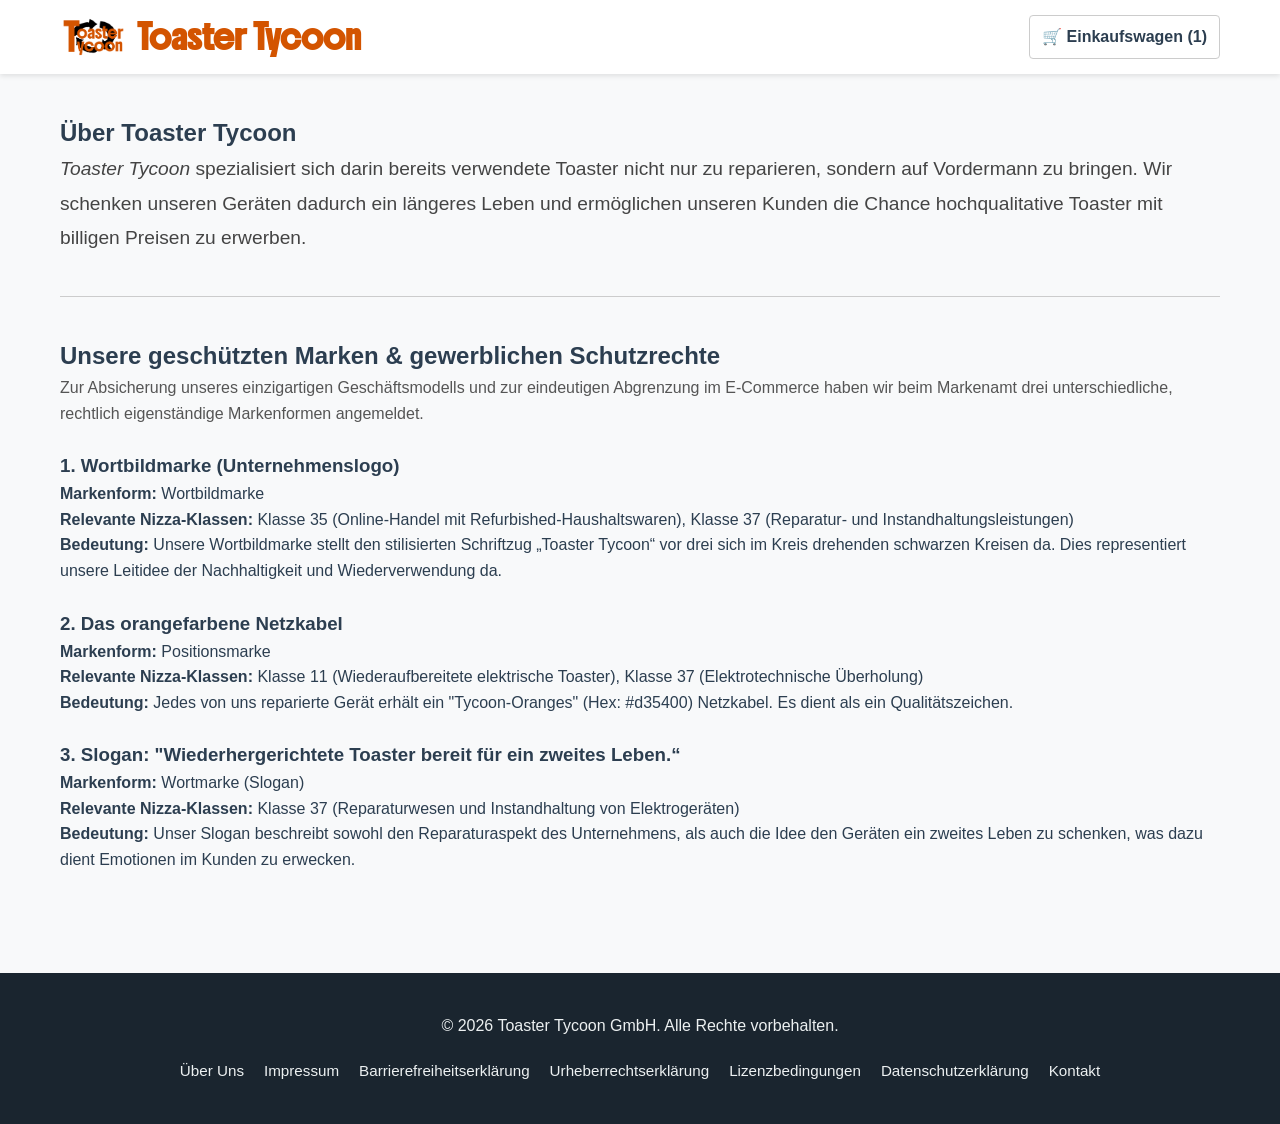
<file: about.html>
<!DOCTYPE html>
<html lang="de">
<head>
    <meta charset="UTF-8">
    <meta name="viewport" content="width=device-width, initial-scale=1.0">
    <title>Toaster Tycoon</title>
    <link rel="stylesheet" href="style.css">
</head>
<body>

    <!-- Skip-Link für Barrierefreiheit (Screenreader / Tastaturnutzer) -->
    <!-- <a href="#main-content" class="skip-link">Zum Hauptinhalt springen</a> -->

    <header class="site-header">
        <div class="header-container">
            <a href="index.html">
                <div class="logo-area">
                    <!-- Platzhalter für die Toaster Tycoon Wortbildmarke -->
                    <img src="img/logo.png" alt="Toaster Tycoon Logo" class="logo-img">
                    <span class="logo-text">Toaster Tycoon</span>
                </div>
            </a>
            
            <nav class="cart-nav">
                <a href="cart.html" class="cart-link" aria-label="Einkaufswagen, aktuell 1 Artikel">
                    <span class="cart-icon" aria-hidden="true">🛒</span> Einkaufswagen (1)
                </a>
            </nav>
        </div>
    </header>

    <main id="main-content">
        <!-- Unternehmensphilosophie / Aufgabe 0 & 3 -->
        <section class="about-hero" aria-labelledby="about-heading">
            <h1 id="about-heading">Über Toaster Tycoon</h1>
            <p class="about-lead">
                <i>Toaster Tycoon</i> spezialisiert sich darin bereits verwendete Toaster nicht nur zu reparieren, sondern auf Vordermann zu bringen.
                Wir schenken unseren Geräten dadurch ein längeres Leben und ermöglichen unseren Kunden die Chance hochqualitative Toaster mit billigen Preisen zu erwerben.
            </p>
        </section>

        <hr class="section-divider" aria-hidden="true">

        <!-- Markendokumentation / Aufgabe 3 -->
        <section class="brand-documentation" aria-labelledby="brand-heading">
            <h2 id="brand-heading">Unsere geschützten Marken & gewerblichen Schutzrechte</h2>
            <p class="brand-intro">
                Zur Absicherung unseres einzigartigen Geschäftsmodells und zur eindeutigen Abgrenzung im E-Commerce haben wir 
                beim Markenamt drei unterschiedliche, rechtlich eigenständige Markenformen angemeldet.
            </p>

            <div class="brand-grid">
                
                <!-- MARKE 1: WORTBILDMARKE -->
                <article>
                    <h3>1. Wortbildmarke (Unternehmenslogo)</h3>
                    <div>
                        <p><strong>Markenform:</strong> Wortbildmarke</p>
                        <p><strong>Relevante Nizza-Klassen:</strong> Klasse 35 (Online-Handel mit Refurbished-Haushaltswaren), Klasse 37 (Reparatur- und Instandhaltungsleistungen)</p>
                    </div>
                    <p>
                        <strong>Bedeutung:</strong> Unsere Wortbildmarke stellt den stilisierten Schriftzug 
                        „Toaster Tycoon“ vor drei sich im Kreis drehenden schwarzen Kreisen da. 
                        Dies representiert unsere Leitidee der Nachhaltigkeit und Wiederverwendung da.
                    </p>
                </article>

                <!-- MARKE 2: POSITIONSMARKE -->
                <article>
                    <h3>2. Das orangefarbene Netzkabel</h3>
                    <div>
                        <p><strong>Markenform:</strong> Positionsmarke</p>
                        <p><strong>Relevante Nizza-Klassen:</strong> Klasse 11 (Wiederaufbereitete elektrische Toaster), Klasse 37 (Elektrotechnische Überholung)</p>
                    </div>
                    <p>
                        <strong>Bedeutung:</strong> Jedes von uns reparierte Gerät erhält ein "Tycoon-Oranges" (Hex: #d35400) Netzkabel. Es dient als ein Qualitätszeichen.
                    </p>
                </article>

                <!-- MARKE 3: WORTMARKE (SLOGAN) -->
                <article>
                    <h3>3. Slogan: "Wiederhergerichtete Toaster bereit für ein zweites Leben.“</h3>
                    <div>
                        <p><strong>Markenform:</strong> Wortmarke (Slogan)</p>
                        <p><strong>Relevante Nizza-Klassen:</strong> Klasse 37 (Reparaturwesen und Instandhaltung von Elektrogeräten)</p>
                    </div>
                    <p>
                        <strong>Bedeutung:</strong> Unser Slogan beschreibt sowohl den Reparaturaspekt des Unternehmens, als auch die Idee den Geräten ein zweites Leben zu schenken, 
                        was dazu dient Emotionen im Kunden zu erwecken.
                    </p>
                </article>
            </div>
        </section>
    </main>

    <footer class="site-footer">
        <div class="footer-container">
            <p>&copy; 2026 Toaster Tycoon GmbH. Alle Rechte vorbehalten.</p>
            <nav class="footer-nav" aria-label="Rechtliche Informationen">
                <ul>
                    <li><a href="about.html">Über Uns</a></li>
                    <li><a href="impressum.html">Impressum</a></li>
                    <li><a href="barrierefreiheit.html">Barrierefreiheitserklärung</a></li>
                    <li><a href="urheberrecht.html">Urheberrechtserklärung</a></li>
                    <li><a href="lizenz.html">Lizenzbedingungen</a></li>
                    <li><a href="datenschutz.html">Datenschutzerklärung</a></li>
                    <li><a href="kontakt.html">Kontakt</a></li>
                </ul>
            </nav>
        </div>
    </footer>

</body>
</html>
</file>
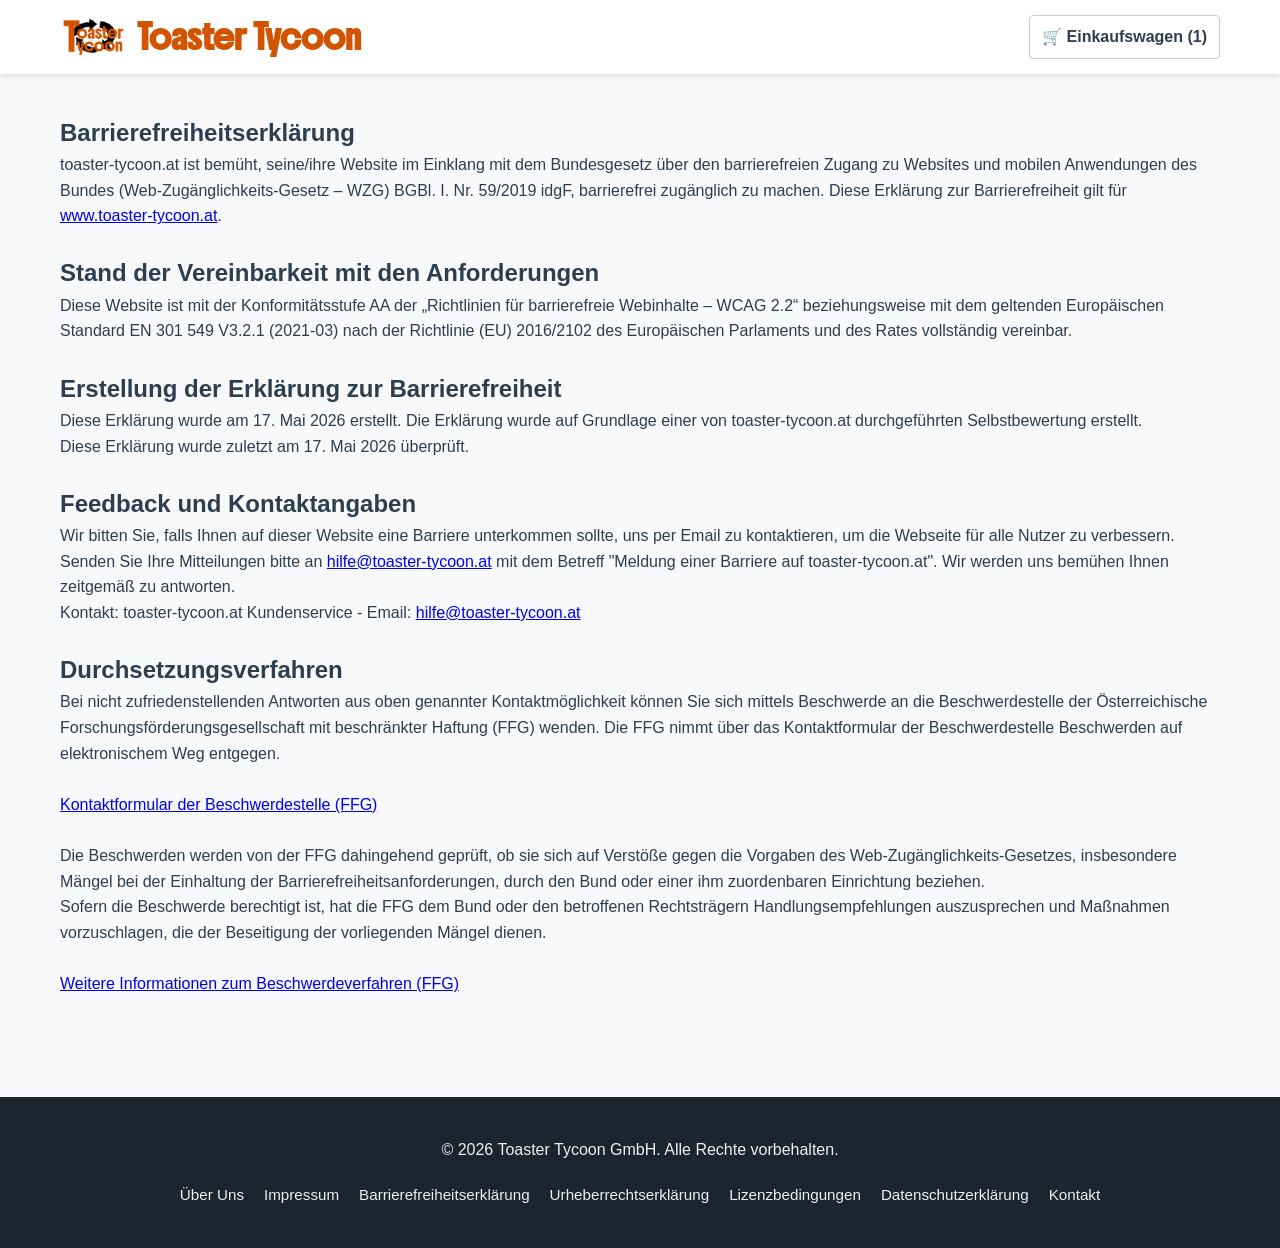
<file: barrierefreiheit.html>
<!DOCTYPE html>
<html lang="de">
<head>
    <meta charset="UTF-8">
    <meta name="viewport" content="width=device-width, initial-scale=1.0">
    <title>Toaster Tycoon</title>
    <link rel="stylesheet" href="style.css">
</head>
<body>

    <!-- Skip-Link für Barrierefreiheit (Screenreader / Tastaturnutzer) -->
    <!-- <a href="#main-content" class="skip-link">Zum Hauptinhalt springen</a> -->

    <header class="site-header">
        <div class="header-container">
            <a href="index.html">
                <div class="logo-area">
                    <!-- Platzhalter für die Toaster Tycoon Wortbildmarke -->
                    <img src="img/logo.png" alt="Toaster Tycoon Logo" class="logo-img">
                    <span class="logo-text">Toaster Tycoon</span>
                </div>
            </a>
            
            <nav class="cart-nav">
                <a href="cart.html" class="cart-link" aria-label="Einkaufswagen, aktuell 1 Artikel">
                    <span class="cart-icon" aria-hidden="true">🛒</span> Einkaufswagen (1)
                </a>
            </nav>
        </div>
    </header>

    <main id="main-content">
        <section>
            <h1>Barrierefreiheitserklärung</h1>
            <p>toaster-tycoon.at ist bemüht, seine/ihre Website im Einklang mit dem Bundesgesetz über den barrierefreien Zugang zu Websites und mobilen Anwendungen des Bundes (Web-Zugänglichkeits-Gesetz – WZG) BGBl. I. Nr. 59/2019 idgF, barrierefrei zugänglich zu machen. Diese Erklärung zur Barrierefreiheit gilt für <a href="https://schlemens11.github.io" target="_blank">www.toaster-tycoon.at</a>.</p>
            <br><h2>Stand der Vereinbarkeit mit den Anforderungen</h2>
            <p>Diese Website ist mit der Konformitätsstufe AA der „Richtlinien für barrierefreie Webinhalte – WCAG 2.2“ beziehungsweise mit dem geltenden Europäischen Standard EN 301 549 V3.2.1 (2021-03) nach der Richtlinie (EU) 2016/2102 des Europäischen Parlaments und des Rates vollständig vereinbar.</p>
            <br><h2>Erstellung der Erklärung zur Barrierefreiheit</h2>
            <p>Diese Erklärung wurde am 17. Mai 2026 erstellt. Die Erklärung wurde auf Grundlage einer von toaster-tycoon.at durchgeführten Selbstbewertung erstellt.</p>
            <p>Diese Erklärung wurde zuletzt am 17. Mai 2026 überprüft.</p>
            <br><h2>Feedback und Kontaktangaben</h2>
            <p>Wir bitten Sie, falls Ihnen auf dieser Website eine Barriere unterkommen sollte, uns per Email zu kontaktieren, um die Webseite für alle Nutzer zu verbessern.</p>
            <p>Senden Sie Ihre Mitteilungen bitte an <a href="mailto:hilfe@toaster-tycoon.at">hilfe@toaster-tycoon.at</a> mit dem Betreff "Meldung einer Barriere auf toaster-tycoon.at". Wir werden uns bemühen Ihnen zeitgemäß zu antworten.</p>
            <p>Kontakt: toaster-tycoon.at Kundenservice - Email: <a href="mailto:hilfe@toaster-tycoon.at">hilfe@toaster-tycoon.at</a></p>
            <br><h2>Durchsetzungsverfahren</h2>
            <p>Bei nicht zufriedenstellenden Antworten aus oben genannter Kontaktmöglichkeit können Sie sich mittels Beschwerde an die Beschwerdestelle der Österreichische Forschungsförderungsgesellschaft mit beschränkter Haftung (FFG) wenden. Die FFG nimmt über das Kontaktformular der Beschwerdestelle Beschwerden auf elektronischem Weg entgegen.</p>
            <br><p><a href="https://www.digitalbarrierefrei.at/de/beschwerdestelle/kontaktformular-beschwerdestelle" target="_blank">Kontaktformular der Beschwerdestelle (FFG)</a></p><br>
            <p>Die Beschwerden werden von der FFG dahingehend geprüft, ob sie sich auf Verstöße gegen die Vorgaben des Web-Zugänglichkeits-Gesetzes, insbesondere Mängel bei der Einhaltung der Barrierefreiheitsanforderungen, durch den Bund oder einer ihm zuordenbaren Einrichtung beziehen.</p>
            <p>Sofern die Beschwerde berechtigt ist, hat die FFG dem Bund oder den betroffenen Rechtsträgern Handlungsempfehlungen auszusprechen und Maßnahmen vorzuschlagen, die der Beseitigung der vorliegenden Mängel dienen.</p>
            <br><p><a href="https://www.digitalbarrierefrei.at/de/beschwerde-einreichen/beschwerdestellen-in-oesterreich/bund" target="_blank">Weitere Informationen zum Beschwerdeverfahren (FFG)</a></p>
        </section>
    </main>

    <footer class="site-footer">
        <div class="footer-container">
            <p>&copy; 2026 Toaster Tycoon GmbH. Alle Rechte vorbehalten.</p>
            <nav class="footer-nav" aria-label="Rechtliche Informationen">
                <ul>
                    <li><a href="about.html">Über Uns</a></li>
                    <li><a href="impressum.html">Impressum</a></li>
                    <li><a href="barrierefreiheit.html">Barrierefreiheitserklärung</a></li>
                    <li><a href="urheberrecht.html">Urheberrechtserklärung</a></li>
                    <li><a href="lizenz.html">Lizenzbedingungen</a></li>
                    <li><a href="datenschutz.html">Datenschutzerklärung</a></li>
                    <li><a href="kontakt.html">Kontakt</a></li>
                </ul>
            </nav>
        </div>
    </footer>

</body>
</html>
</file>
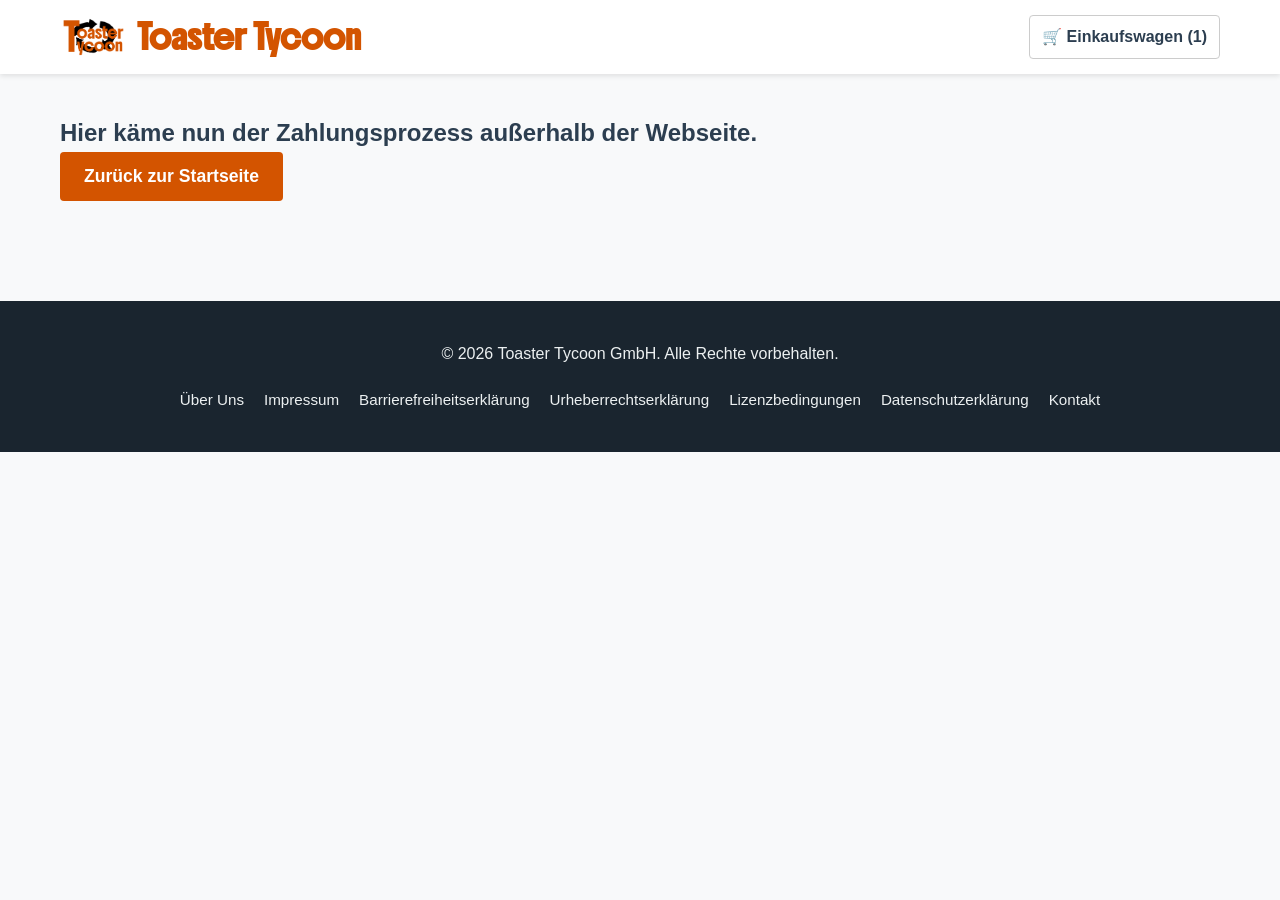
<file: checkout.html>
<!DOCTYPE html>
<html lang="de">
<head>
    <meta charset="UTF-8">
    <meta name="viewport" content="width=device-width, initial-scale=1.0">
    <title>Toaster Tycoon</title>
    <link rel="stylesheet" href="style.css">
</head>
<body>

    <!-- Skip-Link für Barrierefreiheit (Screenreader / Tastaturnutzer) -->
    <!-- <a href="#main-content" class="skip-link">Zum Hauptinhalt springen</a> -->

    <header class="site-header">
        <div class="header-container">
            <a href="index.html">
                <div class="logo-area">
                    <!-- Platzhalter für die Toaster Tycoon Wortbildmarke -->
                    <img src="img/logo.png" alt="Toaster Tycoon Logo" class="logo-img">
                    <span class="logo-text">Toaster Tycoon</span>
                </div>
            </a>
            
            <nav class="cart-nav">
                <a href="cart.html" class="cart-link" aria-label="Einkaufswagen, aktuell 1 Artikel">
                    <span class="cart-icon" aria-hidden="true">🛒</span> Einkaufswagen (1)
                </a>
            </nav>
        </div>
    </header>

    <main id="main-content">
        <section>
            <h1>Hier käme nun der Zahlungsprozess außerhalb der Webseite.</h1>
            <a href="index.html">
                <button class="btn-checkout" aria-label="Zurück zur Startseite wechseln">
                    Zurück zur Startseite
                </button>
            </a>
        </section>
    </main>

    <footer class="site-footer">
        <div class="footer-container">
            <p>&copy; 2026 Toaster Tycoon GmbH. Alle Rechte vorbehalten.</p>
            <nav class="footer-nav" aria-label="Rechtliche Informationen">
                <ul>
                    <li><a href="about.html">Über Uns</a></li>
                    <li><a href="impressum.html">Impressum</a></li>
                    <li><a href="barrierefreiheit.html">Barrierefreiheitserklärung</a></li>
                    <li><a href="urheberrecht.html">Urheberrechtserklärung</a></li>
                    <li><a href="lizenz.html">Lizenzbedingungen</a></li>
                    <li><a href="datenschutz.html">Datenschutzerklärung</a></li>
                    <li><a href="kontakt.html">Kontakt</a></li>
                </ul>
            </nav>
        </div>
    </footer>

</body>
</html>
</file>
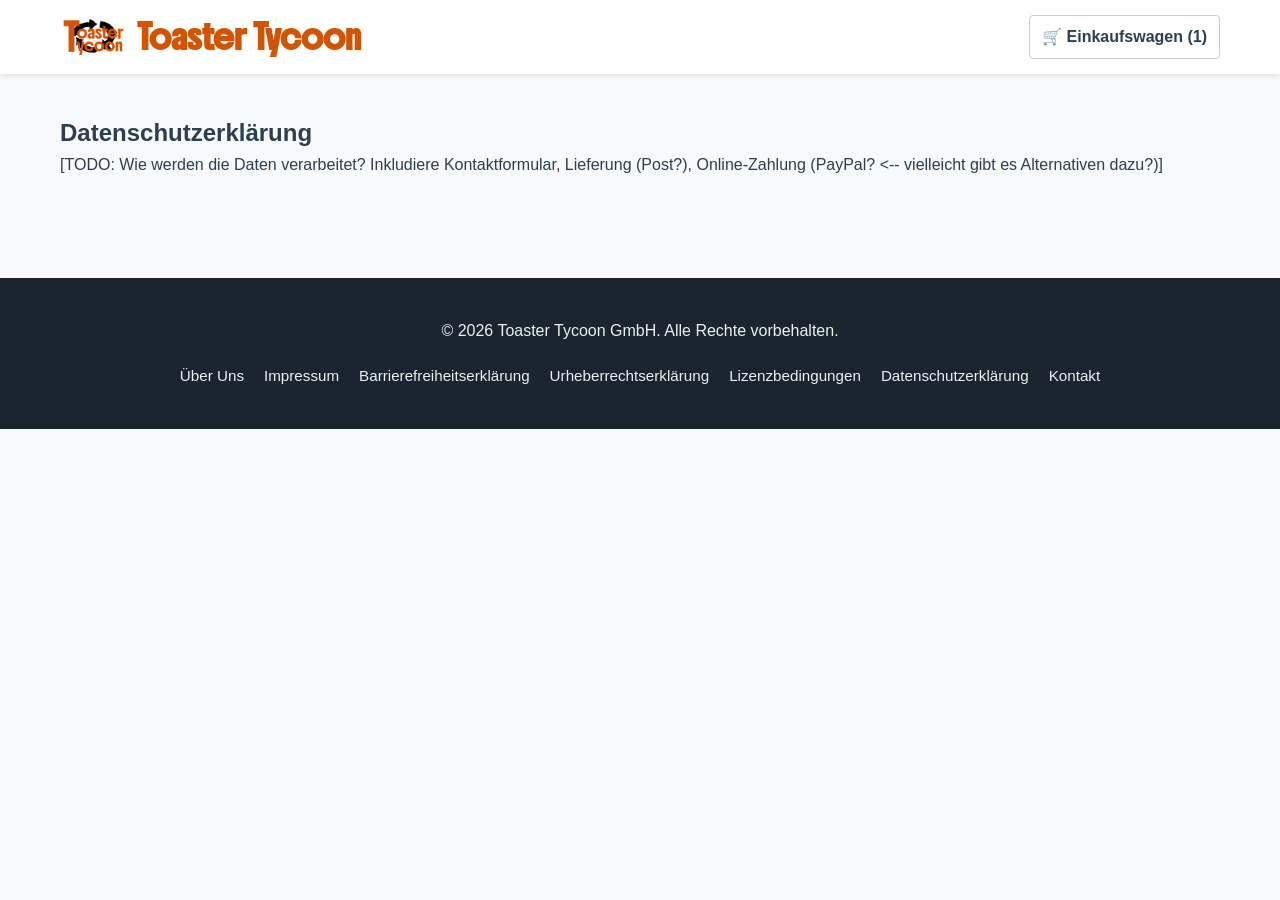
<file: datenschutz.html>
<!DOCTYPE html>
<html lang="de">
<head>
    <meta charset="UTF-8">
    <meta name="viewport" content="width=device-width, initial-scale=1.0">
    <title>Toaster Tycoon</title>
    <link rel="stylesheet" href="style.css">
</head>
<body>

    <!-- Skip-Link für Barrierefreiheit (Screenreader / Tastaturnutzer) -->
    <!-- <a href="#main-content" class="skip-link">Zum Hauptinhalt springen</a> -->

    <header class="site-header">
        <div class="header-container">
            <a href="index.html">
                <div class="logo-area">
                    <!-- Platzhalter für die Toaster Tycoon Wortbildmarke -->
                    <img src="img/logo.png" alt="Toaster Tycoon Logo" class="logo-img">
                    <span class="logo-text">Toaster Tycoon</span>
                </div>
            </a>
            
            <nav class="cart-nav">
                <a href="cart.html" class="cart-link" aria-label="Einkaufswagen, aktuell 1 Artikel">
                    <span class="cart-icon" aria-hidden="true">🛒</span> Einkaufswagen (1)
                </a>
            </nav>
        </div>
    </header>

    <main id="main-content">
        <section>
            <h1>Datenschutzerklärung</h1>
            <p>[TODO: Wie werden die Daten verarbeitet? Inkludiere Kontaktformular, Lieferung (Post?), Online-Zahlung (PayPal? <-- vielleicht gibt es Alternativen dazu?)]</p>
        </section>
    </main>

    <footer class="site-footer">
        <div class="footer-container">
            <p>&copy; 2026 Toaster Tycoon GmbH. Alle Rechte vorbehalten.</p>
            <nav class="footer-nav" aria-label="Rechtliche Informationen">
                <ul>
                    <li><a href="about.html">Über Uns</a></li>
                    <li><a href="impressum.html">Impressum</a></li>
                    <li><a href="barrierefreiheit.html">Barrierefreiheitserklärung</a></li>
                    <li><a href="urheberrecht.html">Urheberrechtserklärung</a></li>
                    <li><a href="lizenz.html">Lizenzbedingungen</a></li>
                    <li><a href="datenschutz.html">Datenschutzerklärung</a></li>
                    <li><a href="kontakt.html">Kontakt</a></li>
                </ul>
            </nav>
        </div>
    </footer>

</body>
</html>
</file>
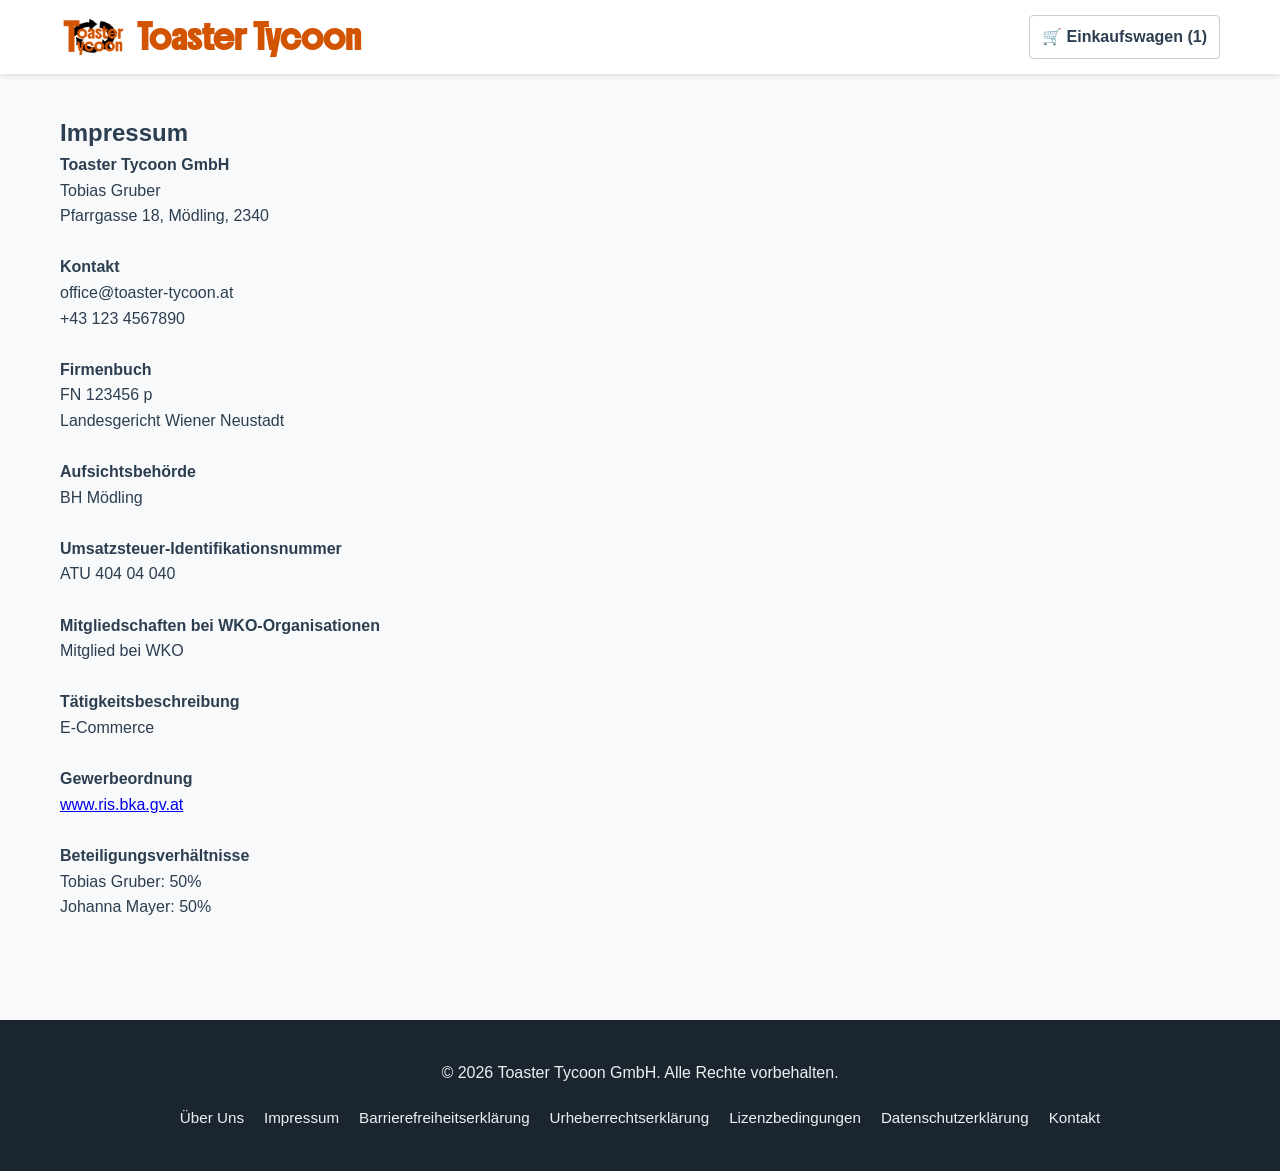
<file: impressum.html>
<!DOCTYPE html>
<html lang="de">
<head>
    <meta charset="UTF-8">
    <meta name="viewport" content="width=device-width, initial-scale=1.0">
    <title>Toaster Tycoon</title>
    <link rel="stylesheet" href="style.css">
</head>
<body>

    <!-- Skip-Link für Barrierefreiheit (Screenreader / Tastaturnutzer) -->
    <!-- <a href="#main-content" class="skip-link">Zum Hauptinhalt springen</a> -->

    <header class="site-header">
        <div class="header-container">
            <a href="index.html">
                <div class="logo-area">
                    <!-- Platzhalter für die Toaster Tycoon Wortbildmarke -->
                    <img src="img/logo.png" alt="Toaster Tycoon Logo" class="logo-img">
                    <span class="logo-text">Toaster Tycoon</span>
                </div>
            </a>
            
            <nav class="cart-nav">
                <a href="cart.html" class="cart-link" aria-label="Einkaufswagen, aktuell 1 Artikel">
                    <span class="cart-icon" aria-hidden="true">🛒</span> Einkaufswagen (1)
                </a>
            </nav>
        </div>
    </header>

    <main id="main-content">
        <section>
            <h1>Impressum</h1>
            <p><strong>Toaster Tycoon GmbH</strong><br>Tobias Gruber<br>Pfarrgasse 18, Mödling, 2340</p><br>
            <p><strong>Kontakt</strong><br>office@toaster-tycoon.at<br>+43 123 4567890</p><br>
            <p><strong>Firmenbuch</strong><br>FN 123456 p<br> Landesgericht Wiener Neustadt</p><br>
            <p><strong>Aufsichtsbehörde</strong><br>BH Mödling</p><br>
            <p><strong>Umsatzsteuer-Identifikationsnummer</strong><br>ATU 404 04 040</p><br>
            <p><strong>Mitgliedschaften bei WKO-Organisationen</strong><br>Mitglied bei WKO</p><br>
            <p><strong>Tätigkeitsbeschreibung</strong><br>E-Commerce</p><br>
            <p><strong>Gewerbeordnung</strong><br><a href="www.ris.bka.gv.at">www.ris.bka.gv.at</a></p><br>
            <p><strong>Beteiligungsverhältnisse</strong><br>Tobias Gruber: 50%<br>Johanna Mayer: 50%</p>
        </section>
    </main>

    <footer class="site-footer">
        <div class="footer-container">
            <p>&copy; 2026 Toaster Tycoon GmbH. Alle Rechte vorbehalten.</p>
            <nav class="footer-nav" aria-label="Rechtliche Informationen">
                <ul>
                    <li><a href="about.html">Über Uns</a></li>
                    <li><a href="impressum.html">Impressum</a></li>
                    <li><a href="barrierefreiheit.html">Barrierefreiheitserklärung</a></li>
                    <li><a href="urheberrecht.html">Urheberrechtserklärung</a></li>
                    <li><a href="lizenz.html">Lizenzbedingungen</a></li>
                    <li><a href="datenschutz.html">Datenschutzerklärung</a></li>
                    <li><a href="kontakt.html">Kontakt</a></li>
                </ul>
            </nav>
        </div>
    </footer>

</body>
</html>
</file>
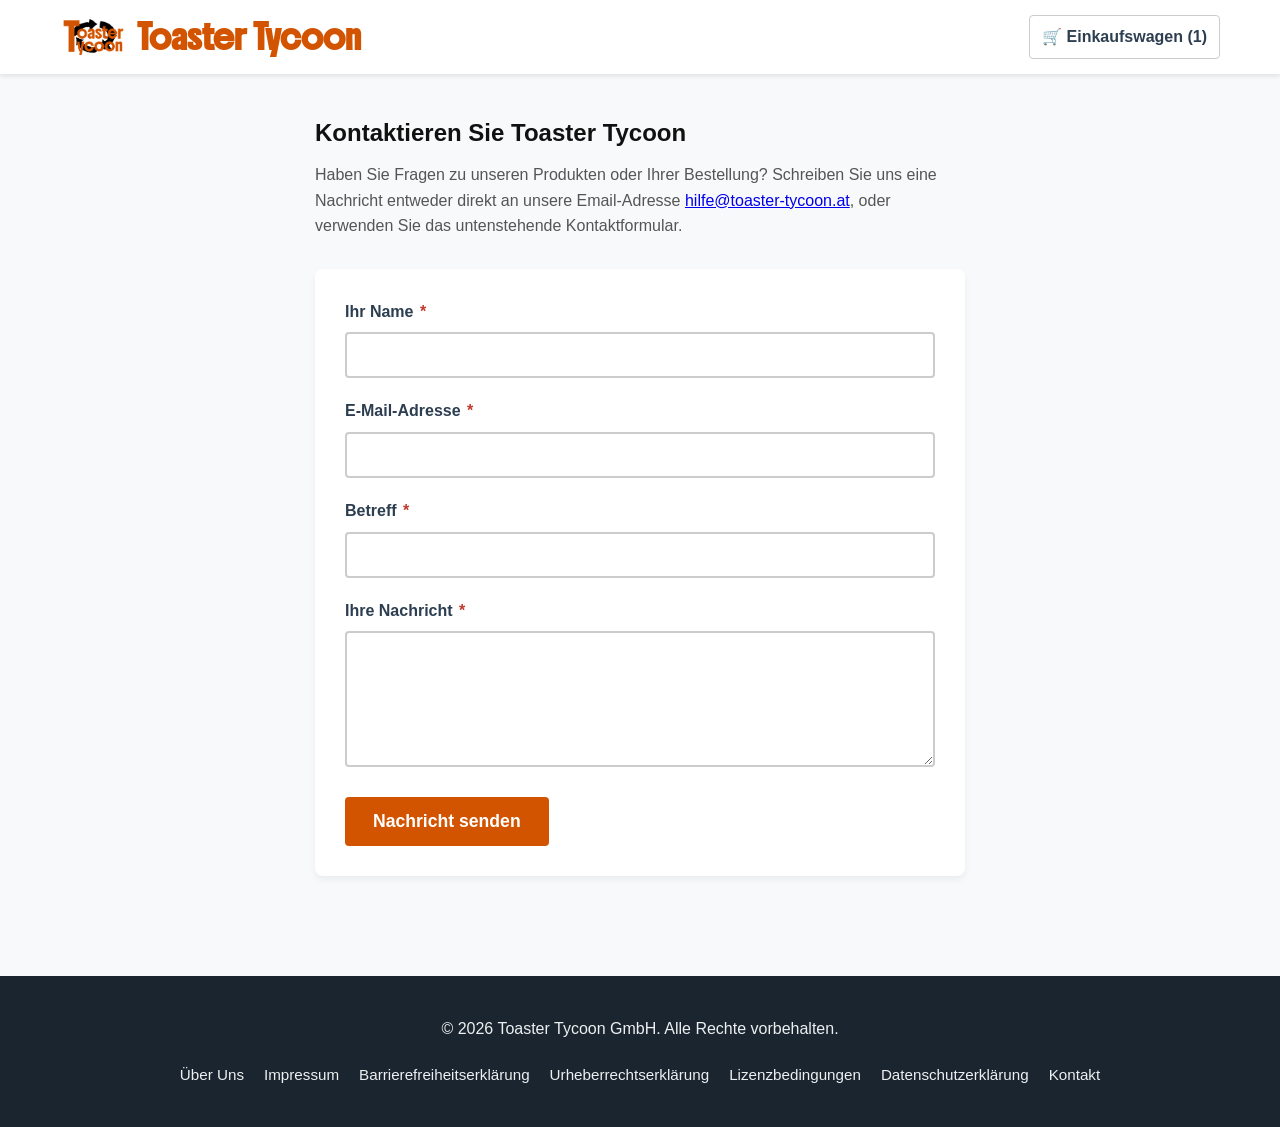
<file: kontakt.html>
<!DOCTYPE html>
<html lang="de">
<head>
    <meta charset="UTF-8">
    <meta name="viewport" content="width=device-width, initial-scale=1.0">
    <title>Toaster Tycoon</title>
    <link rel="stylesheet" href="style.css">
</head>
<body>

    <!-- Skip-Link für Barrierefreiheit (Screenreader / Tastaturnutzer) -->
    <!-- <a href="#main-content" class="skip-link">Zum Hauptinhalt springen</a> -->

    <header class="site-header">
        <div class="header-container">
            <a href="index.html">
                <div class="logo-area">
                    <!-- Platzhalter für die Toaster Tycoon Wortbildmarke -->
                    <img src="img/logo.png" alt="Toaster Tycoon Logo" class="logo-img">
                    <span class="logo-text">Toaster Tycoon</span>
                </div>
            </a>
            
            <nav class="cart-nav">
                <a href="cart.html" class="cart-link" aria-label="Einkaufswagen, aktuell 1 Artikel">
                    <span class="cart-icon" aria-hidden="true">🛒</span> Einkaufswagen (1)
                </a>
            </nav>
        </div>
    </header>

    <main id="main-content">
    <section class="contact-section" aria-labelledby="contact-heading">
        <h1 id="contact-heading">Kontaktieren Sie Toaster Tycoon</h1>
        <p class="contact-intro">Haben Sie Fragen zu unseren Produkten oder Ihrer Bestellung? Schreiben Sie uns eine Nachricht entweder direkt an unsere Email-Adresse <a href="mailto:hilfe@toaster-tycoon.at">hilfe@toaster-tycoon.at</a>, oder verwenden Sie das untenstehende Kontaktformular.</p>
        
        <!-- Das Mock-Formular (action="#" da statisch) -->
        <form action="#" method="POST" class="contact-form">
            
            <!-- Feld: Name -->
            <div class="form-group">
                <label for="contact-name">Ihr Name <span class="required" aria-hidden="true">*</span></label>
                <input type="text" id="contact-name" name="name" autocomplete="name" required aria-required="true">
            </div>
            
            <!-- Feld: E-Mail -->
            <div class="form-group">
                <label for="contact-email">E-Mail-Adresse <span class="required" aria-hidden="true">*</span></label>
                <input type="email" id="contact-email" name="email" autocomplete="email" required aria-required="true">
            </div>
            
            <!-- Feld: Betreff -->
            <div class="form-group">
                <label for="contact-subject">Betreff <span class="required" aria-hidden="true">*</span></label>
                <input type="text" id="contact-subject" name="subject" required aria-required="true">
            </div>
            
            <!-- Feld: Nachricht -->
            <div class="form-group">
                <label for="contact-message">Ihre Nachricht <span class="required" aria-hidden="true">*</span></label>
                <textarea id="contact-message" name="message" rows="6" required aria-required="true"></textarea>
            </div>
            
            <!-- Absendeknopf -->
            <button type="submit" class="btn-submit">Nachricht senden</button>
            
        </form>
    </section>
</main>

    <footer class="site-footer">
        <div class="footer-container">
            <p>&copy; 2026 Toaster Tycoon GmbH. Alle Rechte vorbehalten.</p>
            <nav class="footer-nav" aria-label="Rechtliche Informationen">
                <ul>
                    <li><a href="about.html">Über Uns</a></li>
                    <li><a href="impressum.html">Impressum</a></li>
                    <li><a href="barrierefreiheit.html">Barrierefreiheitserklärung</a></li>
                    <li><a href="urheberrecht.html">Urheberrechtserklärung</a></li>
                    <li><a href="lizenz.html">Lizenzbedingungen</a></li>
                    <li><a href="datenschutz.html">Datenschutzerklärung</a></li>
                    <li><a href="kontakt.html">Kontakt</a></li>
                </ul>
            </nav>
        </div>
    </footer>

</body>
</html>
</file>
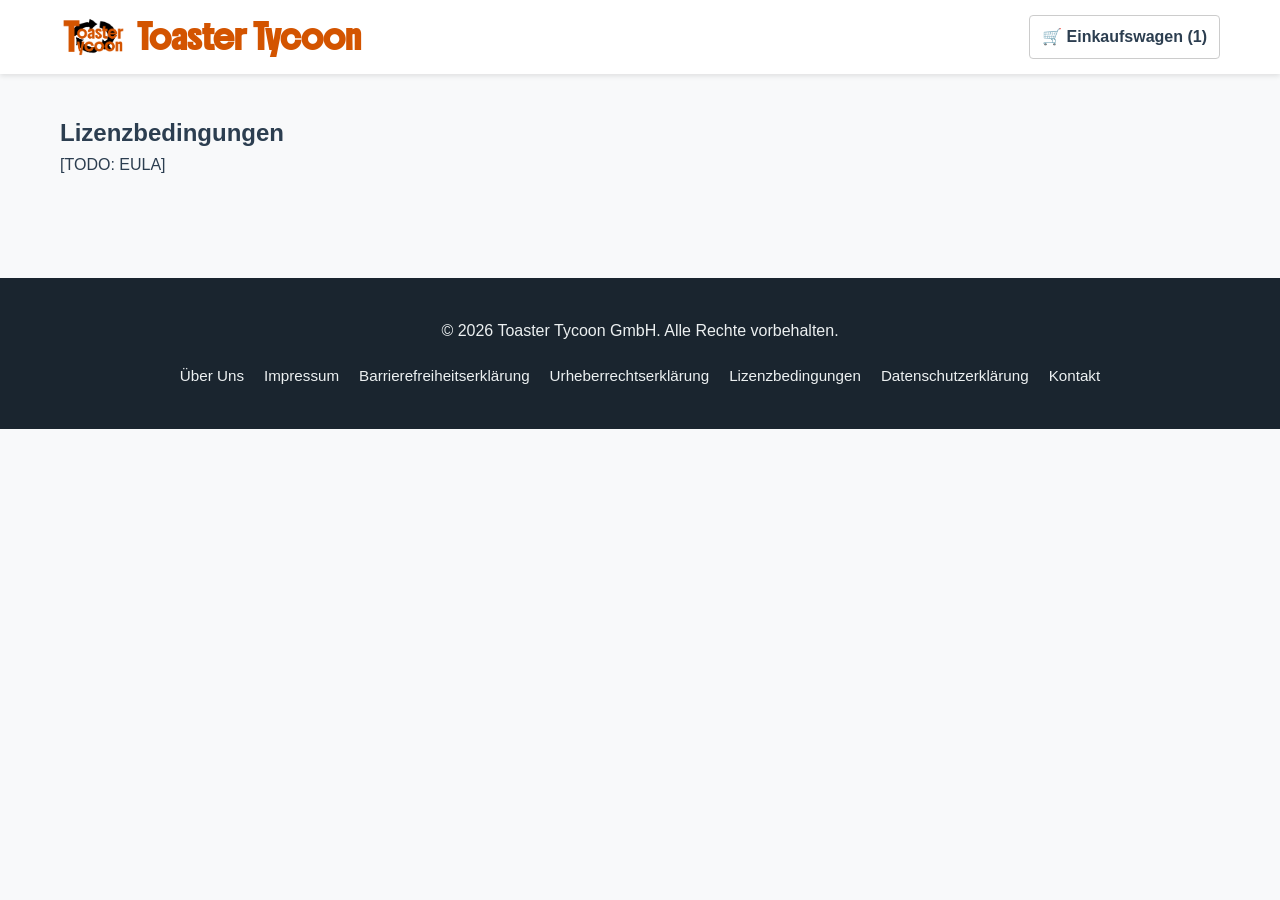
<file: lizenz.html>
<!DOCTYPE html>
<html lang="de">
<head>
    <meta charset="UTF-8">
    <meta name="viewport" content="width=device-width, initial-scale=1.0">
    <title>Toaster Tycoon</title>
    <link rel="stylesheet" href="style.css">
</head>
<body>

    <!-- Skip-Link für Barrierefreiheit (Screenreader / Tastaturnutzer) -->
    <!-- <a href="#main-content" class="skip-link">Zum Hauptinhalt springen</a> -->

    <header class="site-header">
        <div class="header-container">
            <a href="index.html">
                <div class="logo-area">
                    <!-- Platzhalter für die Toaster Tycoon Wortbildmarke -->
                    <img src="img/logo.png" alt="Toaster Tycoon Logo" class="logo-img">
                    <span class="logo-text">Toaster Tycoon</span>
                </div>
            </a>
            
            <nav class="cart-nav">
                <a href="cart.html" class="cart-link" aria-label="Einkaufswagen, aktuell 1 Artikel">
                    <span class="cart-icon" aria-hidden="true">🛒</span> Einkaufswagen (1)
                </a>
            </nav>
        </div>
    </header>

    <main id="main-content">
        <section>
            <h1>Lizenzbedingungen</h1>
            <p>[TODO: EULA]</p>
        </section>
    </main>

    <footer class="site-footer">
        <div class="footer-container">
            <p>&copy; 2026 Toaster Tycoon GmbH. Alle Rechte vorbehalten.</p>
            <nav class="footer-nav" aria-label="Rechtliche Informationen">
                <ul>
                    <li><a href="about.html">Über Uns</a></li>
                    <li><a href="impressum.html">Impressum</a></li>
                    <li><a href="barrierefreiheit.html">Barrierefreiheitserklärung</a></li>
                    <li><a href="urheberrecht.html">Urheberrechtserklärung</a></li>
                    <li><a href="lizenz.html">Lizenzbedingungen</a></li>
                    <li><a href="datenschutz.html">Datenschutzerklärung</a></li>
                    <li><a href="kontakt.html">Kontakt</a></li>
                </ul>
            </nav>
        </div>
    </footer>

</body>
</html>
</file>
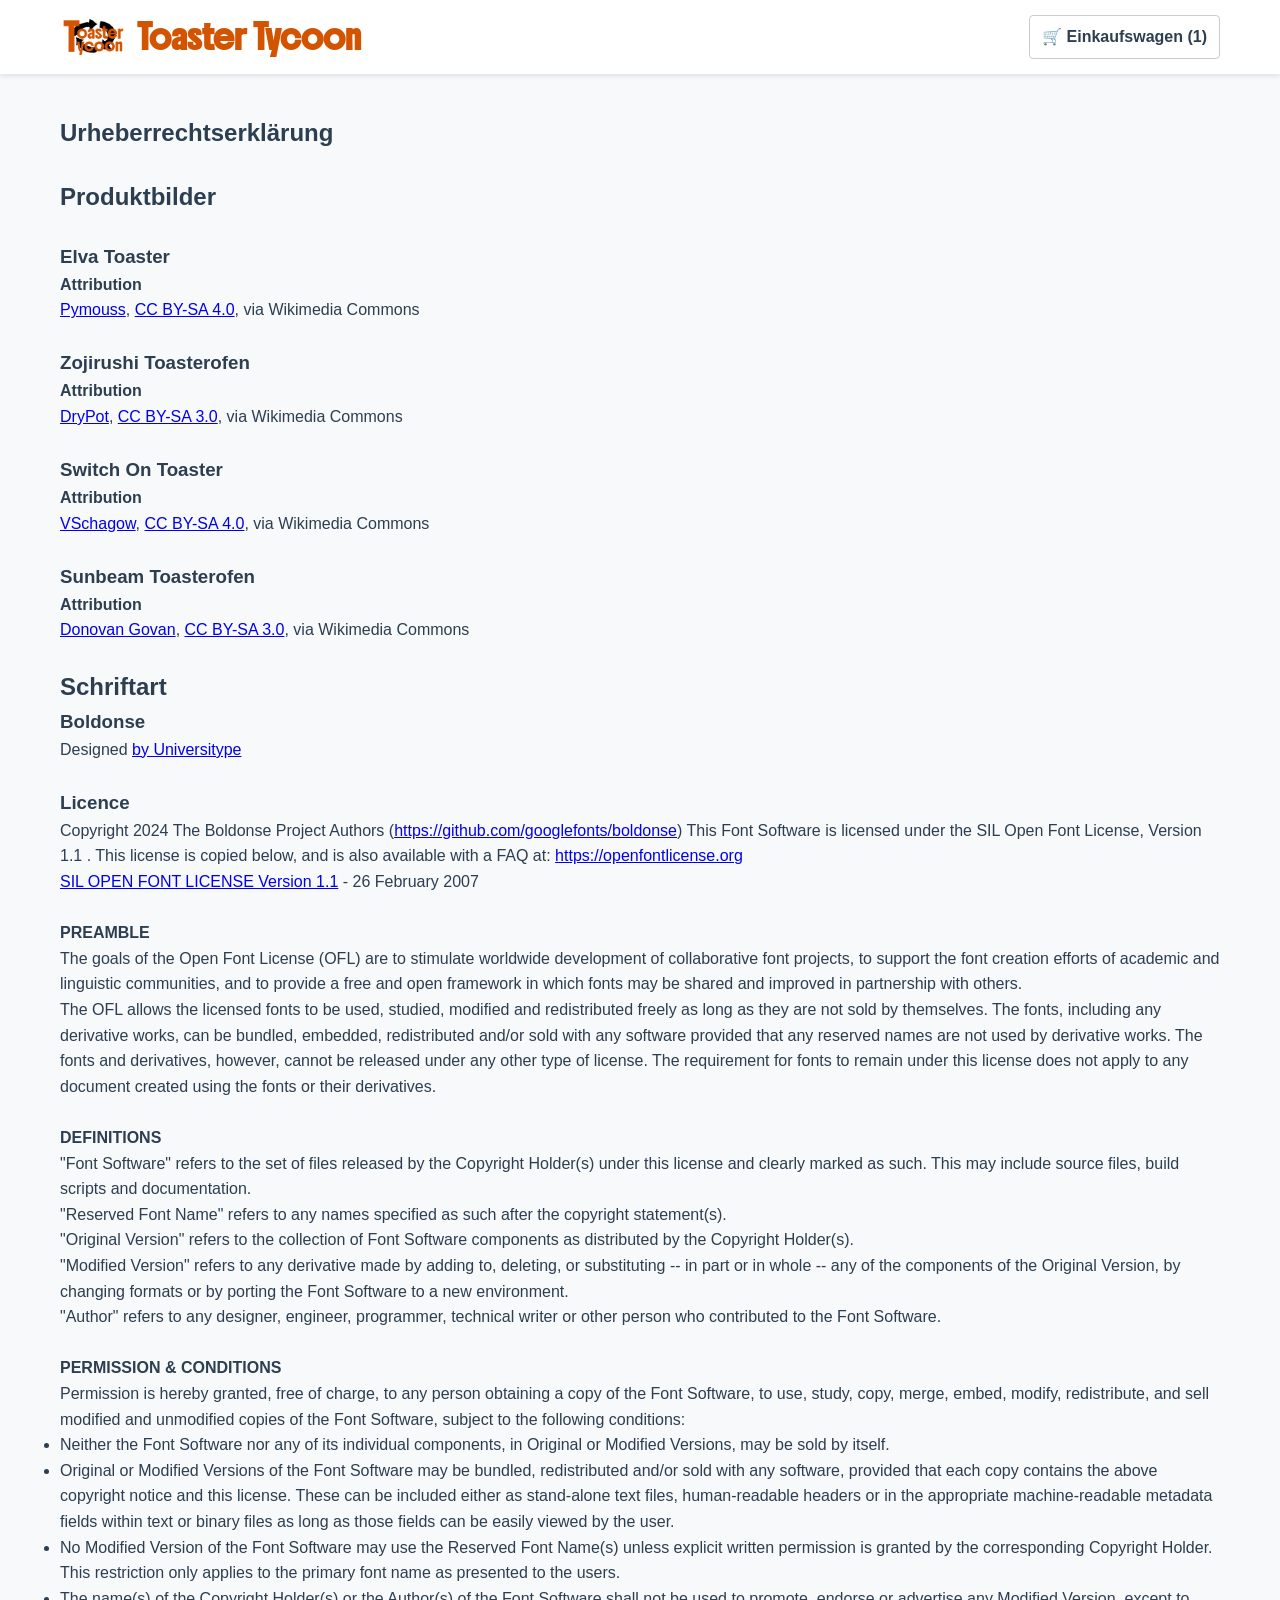
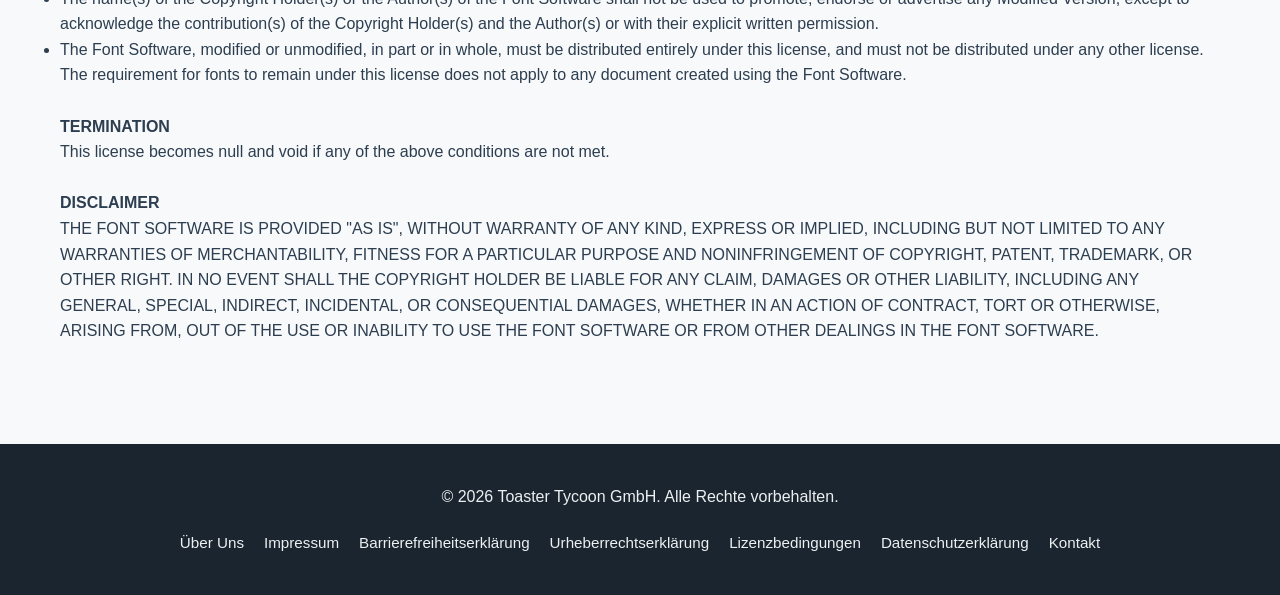
<file: urheberrecht.html>
<!DOCTYPE html>
<html lang="de">
<head>
    <meta charset="UTF-8">
    <meta name="viewport" content="width=device-width, initial-scale=1.0">
    <title>Toaster Tycoon</title>
    <link rel="stylesheet" href="style.css">
</head>
<body>

    <!-- Skip-Link für Barrierefreiheit (Screenreader / Tastaturnutzer) -->
    <!-- <a href="#main-content" class="skip-link">Zum Hauptinhalt springen</a> -->

    <header class="site-header">
        <div class="header-container">
            <a href="index.html">
                <div class="logo-area">
                    <!-- Platzhalter für die Toaster Tycoon Wortbildmarke -->
                    <img src="img/logo.png" alt="Toaster Tycoon Logo" class="logo-img">
                    <span class="logo-text">Toaster Tycoon</span>
                </div>
            </a>
            
            <nav class="cart-nav">
                <a href="cart.html" class="cart-link" aria-label="Einkaufswagen, aktuell 1 Artikel">
                    <span class="cart-icon" aria-hidden="true">🛒</span> Einkaufswagen (1)
                </a>
            </nav>
        </div>
    </header>

    <main id="main-content">
        <section>
            <h1>Urheberrechtserklärung</h1>
            <article>
                <br><h2>Produktbilder</h2>

                <br><h3>Elva Toaster</h3>
                <h4>Attribution</h4>
                <a href="https://commons.wikimedia.org/wiki/File:Stockholm_-_nordiska_musset_20190818-26.jpg">Pymouss</a>, <a href="https://creativecommons.org/licenses/by-sa/4.0">CC BY-SA 4.0</a>, via Wikimedia Commons
                <br>

                <br><h3>Zojirushi Toasterofen</h3>
                <h4>Attribution</h4>
                <a href="https://commons.wikimedia.org/wiki/File:Zojirushi_toaster_oven_ET-TB15_2.jpg">DryPot</a>, <a href="http://creativecommons.org/licenses/by-sa/3.0/">CC BY-SA 3.0</a>, via Wikimedia Commons
                <br>

                <br><h3>Switch On Toaster</h3>
                <h4>Attribution</h4>
                <a href="https://commons.wikimedia.org/wiki/File:Toaster_SwitchOn_freigestellt_2022.jpg">VSchagow</a>, <a href="https://creativecommons.org/licenses/by-sa/4.0">CC BY-SA 4.0</a>, via Wikimedia Commons
                <br>

                <br><h3>Sunbeam Toasterofen</h3>
                <h4>Attribution</h4>
                <a href="https://commons.wikimedia.org/wiki/File:Toaster.jpg">Donovan Govan</a>, <a href="http://creativecommons.org/licenses/by-sa/3.0/">CC BY-SA 3.0</a>, via Wikimedia Commons
            </article>
            <br>
            <article>
                <h2>Schriftart</h2>
                <h3>Boldonse</h3>
                <p>Designed <a href="https://universitype.com/" target="_blank">by Universitype</a></p>
                <br><h3>Licence</h3>
                <p>Copyright 2024 The Boldonse Project Authors (<a href="https://github.com/googlefonts/boldonse" target="_blank">https://github.com/googlefonts/boldonse</a>)
                    This Font Software is licensed under the SIL Open Font License, Version 1.1 . This license is copied below, and is also available with a FAQ at: <a href="https://openfontlicense.org" target="_blank">https://openfontlicense.org</a><br>
                    <a href="https://openfontlicense.org/open-font-license-official-text/" target="_blank">SIL OPEN FONT LICENSE Version 1.1</a> - 26 February 2007
                </p>
                <br><h4>PREAMBLE</h4>
                <p>The goals of the Open Font License (OFL) are to stimulate worldwide development of collaborative font projects, to support the font creation efforts of academic and linguistic communities, and to provide a free and open framework in which fonts may be shared and improved in partnership with others.</p>
                <p>The OFL allows the licensed fonts to be used, studied, modified and redistributed freely as long as they are not sold by themselves. The fonts, including any derivative works, can be bundled, embedded, redistributed and/or sold with any software provided that any reserved names are not used by derivative works. The fonts and derivatives, however, cannot be released under any other type of license. The requirement for fonts to remain under this license does not apply to any document created using the fonts or their derivatives.</p>
                <br><h4>DEFINITIONS</h4>
                <p>"Font Software" refers to the set of files released by the Copyright Holder(s) under this license and clearly marked as such. This may include source files, build scripts and documentation.</p>
                <p>"Reserved Font Name" refers to any names specified as such after the copyright statement(s).</p>
                <p>"Original Version" refers to the collection of Font Software components as distributed by the Copyright Holder(s).<br>"Modified Version" refers to any derivative made by adding to, deleting, or substituting -- in part or in whole -- any of the components of the Original Version, by changing formats or by porting the Font Software to a new environment.</p>
                <p>"Author" refers to any designer, engineer, programmer, technical writer or other person who contributed to the Font Software. </p>
                <br><h4>PERMISSION & CONDITIONS</h4>
                <p>Permission is hereby granted, free of charge, to any person obtaining a copy of the Font Software, to use, study, copy, merge, embed, modify, redistribute, and sell modified and unmodified copies of the Font Software, subject to the following conditions: </p>
                <ul>
                    <li>Neither the Font Software nor any of its individual components, in Original or Modified Versions, may be sold by itself.</li>
                    <li>Original or Modified Versions of the Font Software may be bundled, redistributed and/or sold with any software, provided that each copy contains the above copyright notice and this license. These can be included either as stand-alone text files, human-readable headers or in the appropriate machine-readable metadata fields within text or binary files as long as those fields can be easily viewed by the user.</li>
                    <li>No Modified Version of the Font Software may use the Reserved Font Name(s) unless explicit written permission is granted by the corresponding Copyright Holder. This restriction only applies to the primary font name as presented to the users.</li>
                    <li>The name(s) of the Copyright Holder(s) or the Author(s) of the Font Software shall not be used to promote, endorse or advertise any Modified Version, except to acknowledge the contribution(s) of the Copyright Holder(s) and the Author(s) or with their explicit written permission.</li>
                    <li>The Font Software, modified or unmodified, in part or in whole, must be distributed entirely under this license, and must not be distributed under any other license. The requirement for fonts to remain under this license does not apply to any document created using the Font Software.</li>
                </ul>
                <br><h4>TERMINATION</h4>
                <p>This license becomes null and void if any of the above conditions are not met.</p>
                <br><h4>DISCLAIMER</h4>
                <p>THE FONT SOFTWARE IS PROVIDED "AS IS", WITHOUT WARRANTY OF ANY KIND, EXPRESS OR IMPLIED, INCLUDING BUT NOT LIMITED TO ANY WARRANTIES OF MERCHANTABILITY, FITNESS FOR A PARTICULAR PURPOSE AND NONINFRINGEMENT OF COPYRIGHT, PATENT, TRADEMARK, OR OTHER RIGHT. IN NO EVENT SHALL THE COPYRIGHT HOLDER BE LIABLE FOR ANY CLAIM, DAMAGES OR OTHER LIABILITY, INCLUDING ANY GENERAL, SPECIAL, INDIRECT, INCIDENTAL, OR CONSEQUENTIAL DAMAGES, WHETHER IN AN ACTION OF CONTRACT, TORT OR OTHERWISE, ARISING FROM, OUT OF THE USE OR INABILITY TO USE THE FONT SOFTWARE OR FROM OTHER DEALINGS IN THE FONT SOFTWARE.</p>
            </article>
        </section>
    </main>

    <footer class="site-footer">
        <div class="footer-container">
            <p>&copy; 2026 Toaster Tycoon GmbH. Alle Rechte vorbehalten.</p>
            <nav class="footer-nav" aria-label="Rechtliche Informationen">
                <ul>
                    <li><a href="about.html">Über Uns</a></li>
                    <li><a href="impressum.html">Impressum</a></li>
                    <li><a href="barrierefreiheit.html">Barrierefreiheitserklärung</a></li>
                    <li><a href="urheberrecht.html">Urheberrechtserklärung</a></li>
                    <li><a href="lizenz.html">Lizenzbedingungen</a></li>
                    <li><a href="datenschutz.html">Datenschutzerklärung</a></li>
                    <li><a href="kontakt.html">Kontakt</a></li>
                </ul>
            </nav>
        </div>
    </footer>

</body>
</html>
</file>
<file: style.css>
@import url(https://fonts.googleapis.com/css2?family=Boldonse&display=swap);

/* ==========================================================================
   1. BASICS & RESPONSIVE FUNDAMENTALS
   ========================================================================== */
:root {
    --primary-color: #d35400; /* Tycoon Orange - Guter Kontrast auf Weiß/Dunkelgrau */
    --primary-dark: #a04000;
    --text-color: #2c3e50;
    --bg-light: #f8f9fa;
    --bg-white: #ffffff;
    --footer-bg: #1a252f;
    --footer-text: #ecf0f1;
    --focus-ring: #0056b3; /* Kontrastierende Farbe für den Tastatur-Fokus */
}

* {
    box-sizing: border-box;
    margin: 0;
    padding: 0;
}

body {
    font-family: 'Segoe UI', Tahoma, Geneva, Verdana, sans-serif;
    line-height: 1.6;
    color: var(--text-color);
    background-color: var(--bg-light);
}

/* Skip-Link für Barrierefreiheit (unsichtbar bis fokussiert) */
.skip-link {
    position: absolute;
    top: -40px;
    left: 0;
    background: var(--primary-color);
    color: white;
    padding: 8px;
    z-index: 100;
    transition: top 0.2s;
    text-decoration: none;
}

.skip-link:focus {
    top: 0;
}

/* Globaler Fokus-Indikator für WCAG 2.2 Tastaturnavigation */
a:focus-visible, 
button:focus-visible {
    outline: 3px solid var(--focus-ring);
    outline-offset: 2px;
}

/* ==========================================================================
   2. HEADER & NAVIGATION
   ========================================================================== */
.site-header {
    background-color: var(--bg-white);
    box-shadow: 0 2px 5px rgba(0,0,0,0.1);
    position: sticky;
    top: 0;
    z-index: 10;
}

.header-container {
    display: flex;
    justify-content: space-between;
    align-items: center;
    max-width: 1200px;
    margin: 0 auto;
    padding: 15px 20px;
}

.header-container a {
    text-decoration: none;
}

.logo-area {
    display: flex;
    align-items: center;
    gap: 10px;
}

.logo-img {
    height: 40px;
    width: auto;
}

.logo-text {
    font-size: 1.5rem;
    font-weight: bold;
    color: var(--primary-color);
    font-family: Boldonse;
}

.cart-link {
    color: var(--text-color);
    text-decoration: none;
    font-weight: 600;
    padding: 8px 12px;
    border: 1px solid #ccc;
    border-radius: 4px;
    display: inline-flex;
    align-items: center;
    gap: 5px;
}

.cart-link:hover {
    background-color: #eee;
}

/* ==========================================================================
   3. MAIN CONTENT & HERO
   ========================================================================== */
main {
    max-width: 1200px;
    margin: 0 auto;
    padding: 40px 20px;
}

.hero {
    text-align: center;
    margin-bottom: 40px;
}

.hero h1 {
    font-size: 2.5rem;
    margin-bottom: 10px;
    color: #111;
}

/* ==========================================================================
   4. RESPONSIVE PRODUCT GRID
   ========================================================================== */
.product-grid {
    display: grid;
    /* Erstellt automatisch so viele Spalten wie Platz haben, mind. 250px breit */
    grid-template-columns: repeat(auto-fill, minmax(250px, 1fr));
    gap: 30px;
}

.product-card {
    background-color: var(--bg-white);
    border-radius: 8px;
    overflow: hidden;
    box-shadow: 0 4px 6px rgba(0,0,0,0.05);
    display: flex;
    flex-direction: column;
    transition: transform 0.2s;
}

.product-card:hover {
    transform: translateY(-5px);
}

.product-image {
    width: 100%;
    height: 200px;
    object-fit: cover; /* Verhindert Verzerrung der Toaster-Bilder */
    background-color: #eaeaea; /* Fallback, falls Bilder fehlen */
}

.product-info {
    padding: 20px;
    display: flex;
    flex-direction: column;
    flex-grow: 1; /* Schiebt den Button immer nach unten, wenn Texte ungleich lang sind */
}

.product-title {
    font-size: 1.2rem;
    margin-bottom: 8px;
    color: #111;
}

.product-price {
    font-size: 1.25rem;
    font-weight: bold;
    color: var(--text-color);
    margin-bottom: 15px;
}

.btn-buy {
    background-color: var(--primary-color);
    color: white;
    border: none;
    padding: 10px 15px;
    font-size: 1rem;
    font-weight: 600;
    border-radius: 4px;
    cursor: pointer;
    margin-top: auto; /* Richtet Buttons in einer Reihe aus */
    transition: background-color 0.2s;
}

.btn-buy:hover {
    background-color: var(--primary-dark);
}

/* ==========================================================================
   5. FOOTER
   ========================================================================== */
.site-footer {
    background-color: var(--footer-bg);
    color: var(--footer-text);
    padding: 40px 20px;
    margin-top: 60px;
}

.footer-container {
    max-width: 1200px;
    margin: 0 auto;
    display: flex;
    flex-direction: column;
    align-items: center;
    gap: 20px;
    text-align: center;
}

.footer-nav ul {
    list-style: none;
    display: flex;
    flex-wrap: wrap;
    justify-content: center;
    gap: 20px;
}

.footer-nav a {
    color: var(--footer-text);
    text-decoration: none;
    font-size: 0.95rem;
    border-bottom: 1px solid transparent;
}

.footer-nav a:hover {
    color: var(--primary-color);
    border-bottom-color: var(--primary-color);
}

/* Mobile Optimierung für den Footer */
@media (max-width: 768px) {
    .footer-nav ul {
        flex-direction: column;
        gap: 12px;
    }
}

/* ==========================================================================
   6. EINKAUFSWAGEN SPECIFIC STYLES (cart.html)
   ========================================================================== */
.cart-section h1 {
    margin-bottom: 30px;
    border-bottom: 2px solid #ddd;
    padding-bottom: 10px;
}

/* Das zweigeteilte Layout via Flexbox */
.cart-item {
    background-color: var(--bg-white);
    border-radius: 8px;
    box-shadow: 0 4px 6px rgba(0,0,0,0.05);
    display: flex;
    gap: 40px; /* Abstand zwischen linker und rechter Hälfte */
    padding: 30px;
    align-items: center;
}

/* Linke Hälfte */
.cart-item-image-container {
    flex: 1; /* Nimmt die Hälfte des Platzes ein */
    max-width: 450px;
}

.cart-item-image {
    width: 100%;
    height: auto;
    border-radius: 6px;
    object-fit: cover;
}

/* Rechte Hälfte */
.cart-item-details {
    flex: 1; /* Nimmt die andere Hälfte des Platzes ein */
    display: flex;
    flex-direction: column;
    gap: 15px;
}

.cart-item-title {
    font-size: 1.8rem;
    color: #111;
}

.cart-item-description {
    font-size: 1.05rem;
    color: #555;
    line-height: 1.7;
}

.cart-item-price {
    font-size: 1.6rem;
    font-weight: bold;
    color: var(--text-color);
    margin-top: 10px;
}

/* Kauf-Button im Einkaufswagen (Klickaufforderung verstärkt durch etwas mehr Padding) */
.btn-checkout {
    background-color: var(--primary-color);
    color: white;
    border: none;
    padding: 14px 24px;
    font-size: 1.1rem;
    font-weight: bold;
    border-radius: 4px;
    cursor: pointer;
    align-self: flex-start; /* Verhindert, dass der Button die volle Breite einnimmt */
    transition: background-color 0.2s;
}

.btn-checkout:hover {
    background-color: var(--primary-dark);
}

/* Responsive Anpassung: Auf kleinen Bildschirmen untereinander anzeigen */
@media (max-width: 768px) {
    .cart-item {
        flex-direction: column;
        gap: 20px;
        padding: 20px;
    }
    
    .cart-item-image-container {
        max-width: 100%;
    }
    
    .btn-checkout {
        width: 100%; /* Auf Mobile lässt sich ein voller Button leichter klicken */
        text-align: center;
    }
}

/* ==========================================================================
   7. KONTAKTFORMULAR STYLES (kontakt.html)
   ========================================================================== */
.contact-section {
    max-width: 650px; /* Begrenzt die Breite für bessere Lesbarkeit und Fokus */
    margin: 0 auto;
}

.contact-section h1 {
    margin-bottom: 10px;
    color: #111;
}

.contact-intro {
    margin-bottom: 30px;
    color: #555;
}

.contact-form {
    background-color: var(--bg-white);
    padding: 30px;
    border-radius: 8px;
    box-shadow: 0 4px 6px rgba(0,0,0,0.05);
}

/* Einzelne Formular-Gruppen für saubere Abstände untereinander */
.form-group {
    margin-bottom: 20px;
    display: flex;
    flex-direction: column; /* Label steht über dem Eingabefeld */
    gap: 8px;
}

/* Label Styling */
.contact-form label {
    font-weight: 600;
    font-size: 1rem;
    color: var(--text-color);
}

.required {
    color: #c0392b; /* Rotes Sternchen für Pflichtfelder */
    margin-left: 2px;
}

/* Eingabefelder und Textarea Styling */
.contact-form input[type="text"],
.contact-form input[type="email"],
.contact-form textarea {
    width: 100%;
    padding: 12px;
    font-family: inherit;
    font-size: 1rem;
    border: 2px solid #ccc; /* Dickere Rahmenlinie für bessere Erkennbarkeit */
    border-radius: 4px;
    background-color: var(--bg-white);
    color: var(--text-color);
    transition: border-color 0.2s;
}

/* Visuelles Feedback beim Fokussieren (Wichtig für Barrierefreiheit) */
.contact-form input:focus-visible,
.contact-form textarea:focus-visible {
    outline: none;
    border-color: var(--focus-ring);
    box-shadow: 0 0 0 3px rgba(0, 86, 179, 0.2);
}

/* Verhindert horizontales Verzerren des großen Textfelds */
.contact-form textarea {
    resize: vertical;
}

/* Absendeknopf */
.btn-submit {
    background-color: var(--primary-color);
    color: white;
    border: none;
    padding: 14px 28px;
    font-size: 1.1rem;
    font-weight: bold;
    border-radius: 4px;
    cursor: pointer;
    width: 100%; /* Volle Breite auf Mobile, gut klickbar */
    transition: background-color 0.2s;
    margin-top: 10px;
}

.btn-submit:hover {
    background-color: var(--primary-dark);
}

/* Optimierung für größere Bildschirme: Button schrumpft auf natürliche Breite */
@media (min-width: 480px) {
    .btn-submit {
        width: auto;
        display: inline-block;
    }
}

/* ==========================================================================
   8. ABOUT US & MARKEN STYLES (about.html)
   ========================================================================== */
.about-hero {
    margin-bottom: 30px;
}

.about-lead {
    font-size: 1.2rem;
    color: #444;
    line-height: 1.8;
}

.section-divider {
    border: 0;
    height: 1px;
    background: #ccc;
    margin: 40px 0;
}

.brand-intro {
    margin-bottom: 25px;
    color: #555;
}

.brand-grid {
    display: flex;
    flex-direction: column;
    gap: 25px;
}

.brand-card {
    background-color: var(--bg-white);
    padding: 25px;
    border-radius: 8px;
    box-shadow: 0 4px 6px rgba(0,0,0,0.05);
    border-left: 5px solid var(--primary-color); /* Visueller Akzent im Corporate Design */
}

.brand-card h3 {
    color: #111;
    margin-bottom: 10px;
}

.brand-meta {
    background-color: var(--bg-light);
    padding: 10px 15px;
    border-radius: 4px;
    margin-bottom: 15px;
    font-size: 0.95rem;
}

.brand-meta p {
    margin-bottom: 5px;
}

.brand-meta p:last-child {
    margin-bottom: 0;
}

.brand-explanation {
    line-height: 1.7;
}

.legal-disclaimer-box {
    background-color: #e8f4fd; /* Sanfter Blauton für rechtliche Hinweise */
    border: 1px solid #b8daff;
    color: #004085;
    padding: 20px;
    border-radius: 6px;
    margin-top: 40px;
    font-size: 0.95rem;
    line-height: 1.6;
}
</file>
